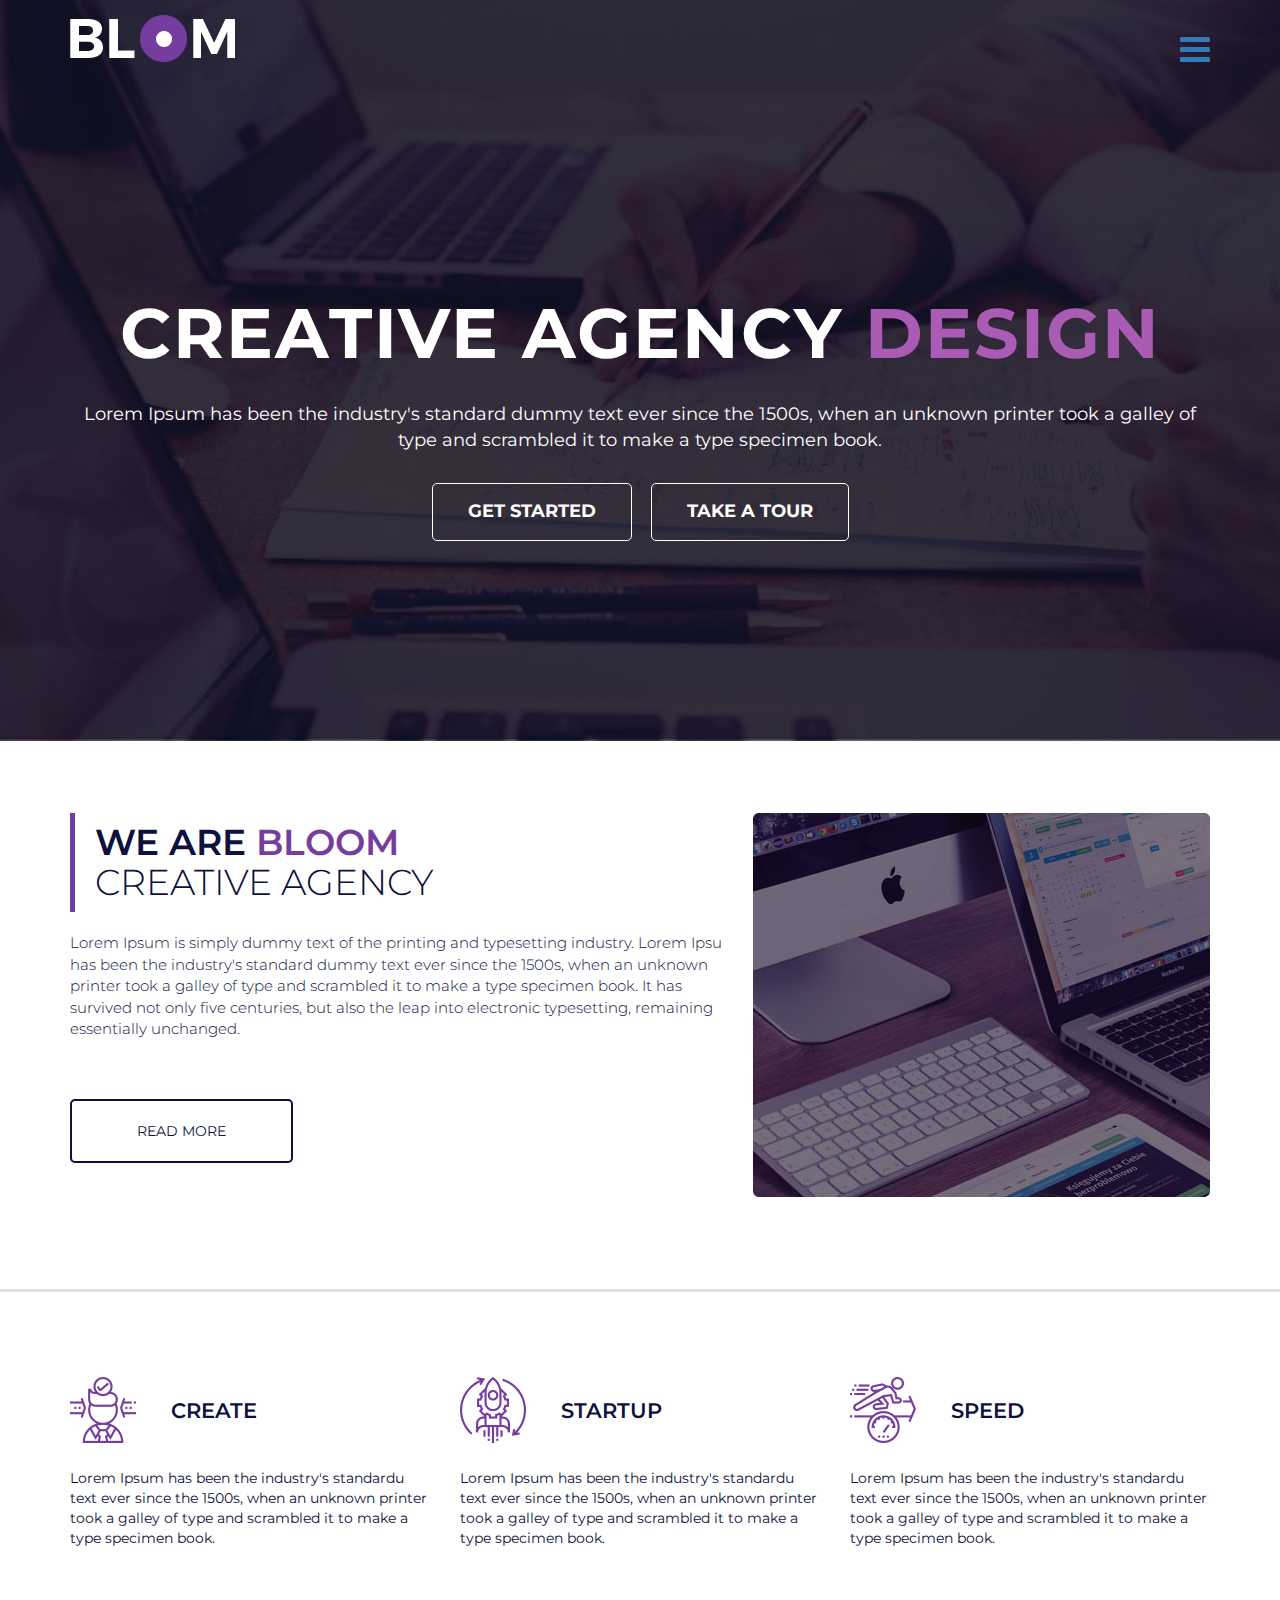
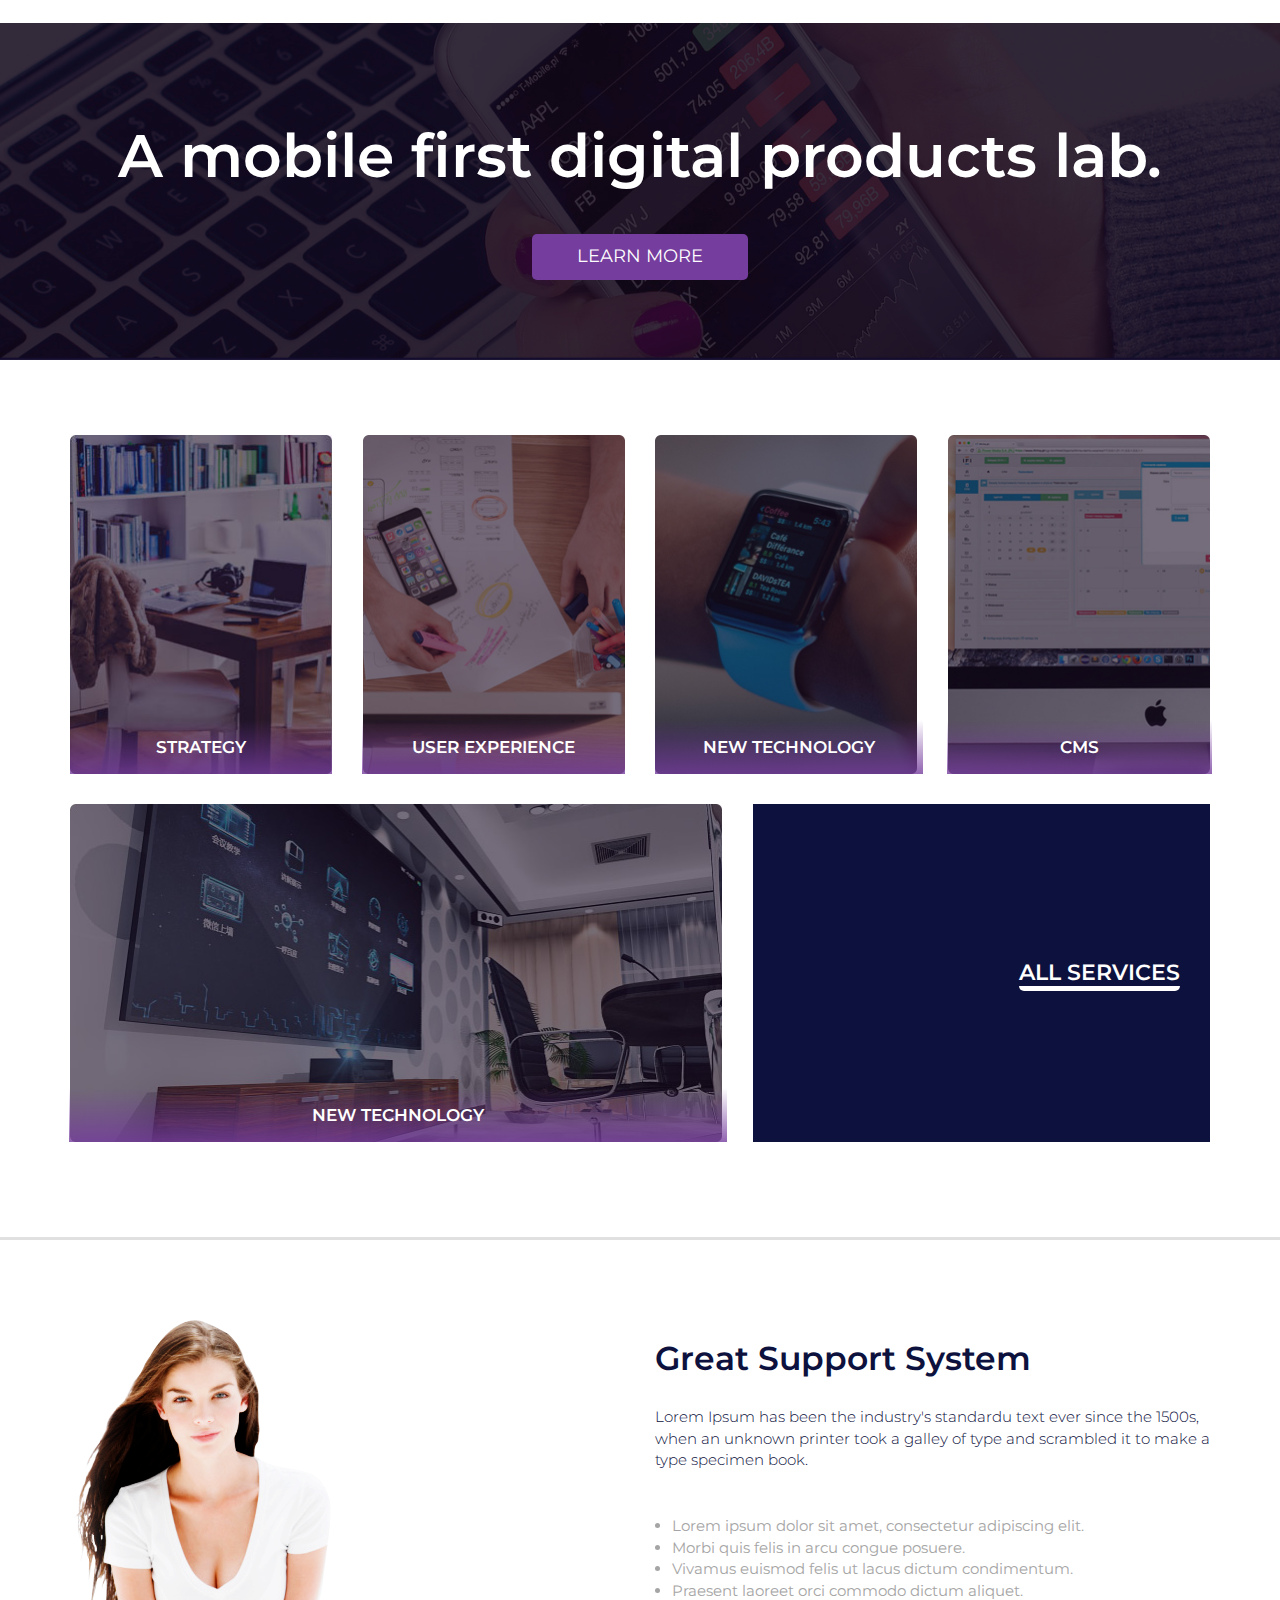
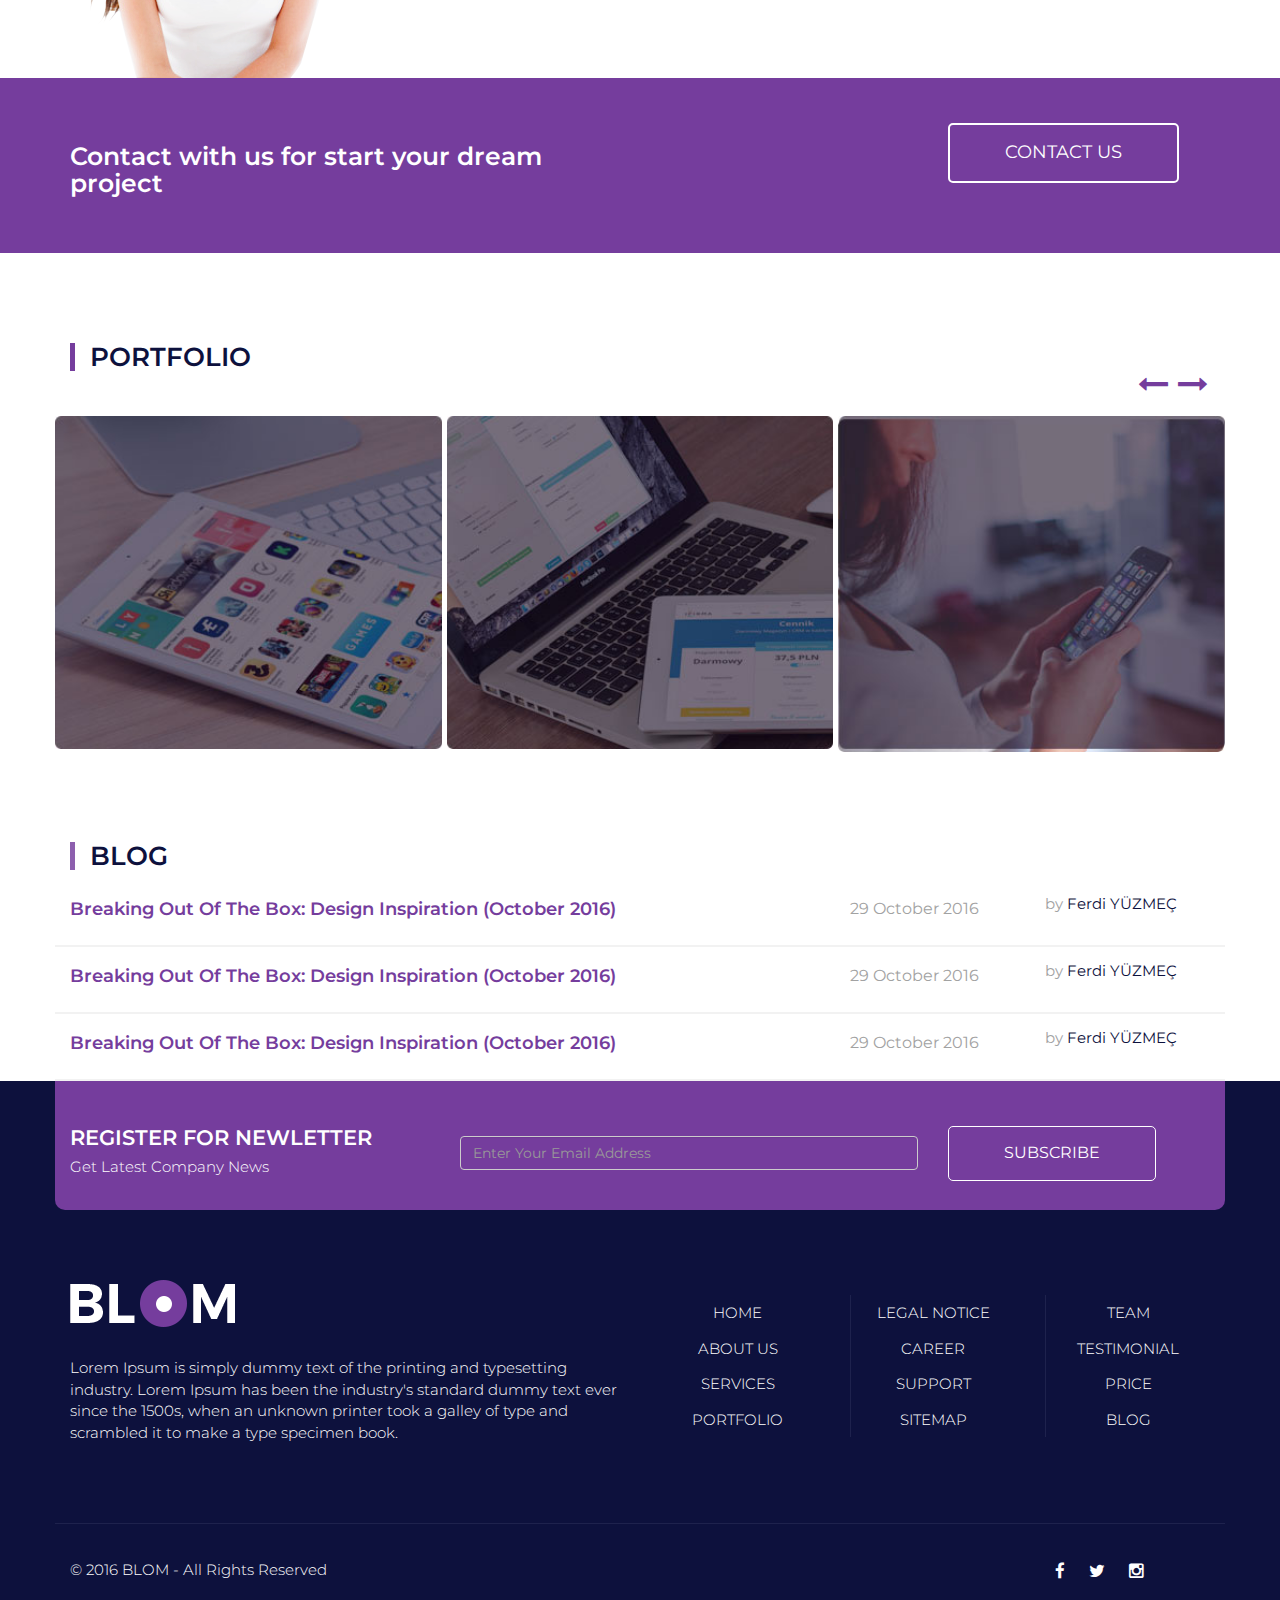
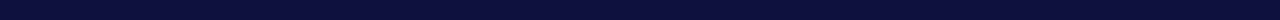
<file: index.html>
<!doctype html>
<html class="no-js" lang="en">
    <head>
        <meta charset="utf-8">
        <meta http-equiv="x-ua-compatible" content="ie=edge">
        <title></title>
        <meta name="description" content="">
        <!-- <meta name="viewport" content="width=device-width, initial-scale=1"> -->
        <meta name="viewport" content="width=device-width, initial-scale=1, maximum-scale=1, user-scalable=no">

        <link rel="apple-touch-icon" href="apouch-icple-ton.png">
        <!-- Place favicon.ico in the root directory -->

        <link rel="stylesheet" href="css/bootstrap.min.css">
        <link rel="stylesheet" href="css/font-awesome.min.css">
        <link rel="stylesheet" href="css/owl.carousel.min.css">
        <link rel="stylesheet" href="css/owl.theme.default.min.css">
        <link rel="stylesheet" href="css/jquery.mmenu.all.css">        
        <link rel="stylesheet" href="css/main.css">
        <link rel="stylesheet" href="css/responsive.css">
       
    </head>
    <body>
        
        <div class="wrapper">
            <header>

                

                <div class="top-head">
                    <div class="container">
                        <div class="row">
                            <div class="col-md-2">
                                <div class="logo">
                                    <img src="img/logo.png" alt="" class="img-responsive">

                                </div>
                            </div>
                            <div class="col-md-8 ">
                                
                                

                                    
                                    <nav id="my-menu">
                                        <ul id="menu" class="menumenu"> <!-- nav navbar-nav -->

                                          <li class="active"><a href="">Home</a></li>
                                          <li><a href="">About us</a></li>
                                          <li><a href="">Services</a></li>
                                          <li><a href="">Portfolio</a></li>
                                          <li><a href="">Team</a></li>
                                          <li><a href="">Prices</a></li>
                                          <li><a href="">Blog</a></li>
                                          <li><a href="">Contact</a></li>
                                          
                                        </ul>
                                    </nav> 

                                

                            </div>
                            <div class="col-md-2 menu-edits">
                                <a href="#my-menu"><i class="fa fa-bars edit"></i></a>
                            </div>
                        </div>
                    </div>
                </div>

                <div class="content-head">
                    <div class="container">
                        <div class="row">
                            <div class="col-md-12">
                                <div class="centered tag-carousel">
                                    <h1>CREATIVE AGENCY  <span>DESIGN</span></h1>
                                    <p>Lorem Ipsum has been the industry's standard dummy text ever since the 1500s, when an unknown printer took a galley of type and scrambled it to make a type specimen book.</p>

                                    <div class="buttons">                                        
                                        <a href="#">GET STARTED</a>
                                        <a href="#">TAKE A TOUR</a>
                                    </div>
                                </div>
                            </div>
                        </div>
                    </div>
                </div>
            </header>

            <section>
                <div class="personal-quote">
                    <div class="container">
                        <div class="row">
                            <div class="col-md-7 lefty">
                                <blockquote class="block-style">
                                    <div class="blockq-styes ">
                                        <h3>WE ARE  <span>BLOOM</span> </h3> 
                                        <h2>CREATIVE AGENCY</h2>
                                    </div>
                                    
                                </blockquote>
                                <div class="personal-quote-styles">
                                    <p>Lorem Ipsum is simply dummy text of the printing and typesetting industry. Lorem Ipsu has been the industry's standard dummy text ever since the 1500s, when an unknown printer took a galley of type and scrambled it to make a type specimen book. It has survived not only five centuries, but also the leap into electronic typesetting, remaining essentially unchanged.</p>

                                    <a href="#">READ MORE</a>
                                </div>
                                
                            </div>
                            <div class="col-md-5">
                                <div class="right-persona-image">
                                    <img src="img/works.jpg" alt="" class="img-responsive">
                                </div>
                            </div>
                        </div>
                    </div>
                </div>
            </section>
            
            <hr>

            <section>
                <div class="feature">
                    <div class="container">
                        <div class="row">
                            <div class="col-md-4">
                                <div class="create lefty">
                                    <div class="media">
                                      <div class="media-left">
                                        <a href="#">
                                          <img class="media-object" src="img/feature1.png" alt="...">
                                        </a>
                                      </div>
                                      <div class="media-body media-edits">
                                        <h4 class="media-heading">Create</h4>
                                      </div>
                                    </div>

                                    <p>Lorem Ipsum has been the industry's standardu text ever since the 1500s, when an unknown printer took a galley of type and scrambled it to make a type specimen book.</p>
                                </div>

                                
                            </div>

                            <div class="col-md-4">
                                
                                <div class="startup lefty">
                                    <div class="media">
                                      <div class="media-left">
                                        <a href="#">
                                          <img class="media-object" src="img/feature2.png" alt="...">
                                        </a>
                                      </div>
                                      <div class="media-body media-edits">
                                        <h4 class="media-heading">Startup</h4>
                                      </div>
                                    </div>

                                    <p>Lorem Ipsum has been the industry's standardu text ever since the 1500s, when an unknown printer took a galley of type and scrambled it to make a type specimen book.</p>
                                </div>

                            </div>
                            <div class="col-md-4">
                                
                                <div class="speed lefty">
                                    <div class="media">
                                      <div class="media-left">
                                        <a href="#">
                                          <img class="media-object" src="img/feature3.png" alt="...">
                                        </a>
                                      </div>
                                      <div class="media-body media-edits">
                                        <h4 class="media-heading">Speed</h4>
                                      </div>
                                    </div>

                                    <p>Lorem Ipsum has been the industry's standardu text ever since the 1500s, when an unknown printer took a galley of type and scrambled it to make a type specimen book.</p>
                                </div>

                            </div>
                        </div>
                    </div>
                </div>
            </section>

            <section>
                <div class="slogan">
                    <div class="container">
                        <div class="row">
                            <div class="col-md-12">
                                <div class="slogan-texts centered">
                                    <h1>A mobile first digital products lab.</h1>
                                    <a href="#">Learn More</a>
                                </div>
                            </div>
                        </div>
                    </div>
                </div>
            </section><!-- END SLOGAN -->
            <section>
                <div class="services">
                    <div class="container">
                        <div class="row upperservices">

                            <div class="col-md-3">
                               <div class="services-styles">
                                    <img src="img/service1.jpg" alt="" class="img-responsive">

                                    <p>STRATEGY</p>    
                               </div>
                               
                            </div>

                            <div class="col-md-3">
                                   <div class="services-styles2">
                                        <img src="img/service2.jpg" alt="" class="img-responsive">
                                        
                                        <p>USER EXPERIENCE</p>    
                                   </div>
                            </div>

                            <div class="col-md-3">
                               <div class="services-styles3">
                                        <img src="img/service3.jpg" alt="" class="img-responsive">
                                        
                                        <p>NEW TECHNOLOGY</p>    
                               </div> 
                            </div>

                            <div class="col-md-3">
                               <div class="services-styles4">
                                        <img src="img/service4.jpg" alt="" class="img-responsive">
                                        
                                        <p>CMS</p>    
                               </div> 
                            </div>

                        </div><!-- END row topservices -->
                        <div class="row lowerservices">
                            <div class="col-md-7">
                                <div class="services-styles5">
                                        <img src="img/service5.jpg" alt="" class="img-responsive">
                                        
                                        <p>NEW TECHNOLOGY</p>    
                               </div>
                            </div>
                            <div class="col-md-5">
                                <div class="all-services righty">
                                    <div class="all-services-txt">
                                        <a href="#">ALL SERVICES</a>
                                    </div>
                                </div>
                            </div>
                        </div>
                    </div>

                </div>
            </section>
            <hr>
            <section>
                <div class="support">
                    <div class="container">
                        <div class="row">
                            <div class="col-md-6">
                                <div class="support-img">
                                    <img src="img/woman.png" alt="" class="img-responsive">
                                </div>
                            </div>
                            <div class="col-md-6">
                                <div class="support-txt lefty">
                                    <h1>Great Support System</h1>
                                    <p>Lorem Ipsum has been the industry's standardu text ever since the 1500s, when an unknown printer took a galley of type and scrambled it to make a type specimen book.</p>
                                    <div class="support-lists lefty">
                                        <ul>
                                            <li>Lorem ipsum dolor sit amet, consectetur adipiscing elit.</li>
                                            <li>Morbi quis felis in arcu congue posuere.</li>
                                            <li>Vivamus euismod felis ut lacus dictum condimentum.</li>
                                            <li>Praesent laoreet orci commodo dictum aliquet.</li>
                                        </ul>
                                    </div>
                                </div>
                            </div>
                        </div>
                    </div>
                </div>
            </section><!-- END Support -->

            <section>
                <div class="contact">
                    <div class="container">
                        <div class="row">
                            <div class="col-md-6">
                                <h2>Contact with us for start your dream project</h2>
                            </div>
                            <div class="col-md-3 col-md-offset-3">
                                
                                <a href="#">Contact Us</a>
                            </div>
                        </div>
                    </div>
                </div>
            </section><!-- END contact -->

            <section>
                <div class="portfolio">
                    <div class="container">
                        <div class="row">
                            <h1>PORTFOLIO</h1>
                            
                            <div class="portfolio-carousel owl-carousel owl-theme">
                                <img src="img/portfolio1.jpg" alt="" class="img-responsive">
                                
                                
                                <img src="img/portfolio2.jpg" alt="" class="img-responsive">
                                
                                
                                <img src="img/portfolio3.jpg" alt="" class="img-responsive">

                                <img src="img/portfolio2.jpg" alt="" class="img-responsive">
                                
                                
                                <img src="img/portfolio3.jpg" alt="" class="img-responsive">

                                <img src="img/portfolio1.jpg" alt="" class="img-responsive">
                            </div>

                        </div>
                    </div>
                </div>
            </section><!-- END PORTFOLIO -->

            <section>
                <div class="blog">
                    <div class="container">
                        <div class="row blog-border">
                            <h1>BLOG</h1>
                            
                            <div class="col-md-8">
                                <div class="blog-texts">
                                    <h2>Breaking Out Of The Box: Design Inspiration (October 2016)</h2>
                                </div> 
                            </div>
                            <div class="col-md-2">
                                <div class="blog-texts">
                                    <h3>29 October 2016</h3>    
                                </div>                                
                            </div>

                            <div class="col-md-2">
                                <div class="blog-texts">
                                    <h4>by <span>Ferdi YÜZMEÇ</span> </h4>  
                                </div>                                
                            </div>

                        </div>

                        <div class="row blog-border">
                            
                            
                            <div class="col-md-8">
                                <div class="blog-texts">
                                    <h2>Breaking Out Of The Box: Design Inspiration (October 2016)</h2>
                                </div> 
                            </div>
                            <div class="col-md-2">
                                <div class="blog-texts">
                                    <h3>29 October 2016</h3>    
                                </div>                                
                            </div>

                            <div class="col-md-2">
                                <div class="blog-texts">
                                    <h4>by <span>Ferdi YÜZMEÇ</span> </h4>  
                                </div>                                
                            </div>

                        </div>

                        <div class="row blog-border">
                            
                            
                            <div class="col-md-8">
                                <div class="blog-texts">
                                    <h2>Breaking Out Of The Box: Design Inspiration (October 2016)</h2>
                                </div> 
                            </div>
                            <div class="col-md-2">
                                <div class="blog-texts">
                                    <h3>29 October 2016</h3>    
                                </div>                                
                            </div>

                            <div class="col-md-2">
                                <div class="blog-texts">
                                    <h4>by <span>Ferdi YÜZMEÇ</span> </h4>  
                                </div>                                
                            </div>

                        </div>

                    </div>
                </div>
            </section>

            <footer>
                <div class="footer">
                    <div class="container">
                        <div class="row top-footer-bg">
                            <div class="col-md-4">
                                <div class="top-footer">
                                    <h1>REGISTER FOR NEWLETTER</h1>
                                    <h2>Get Latest Company News</h2>
                                </div>
                            </div>
                            <div class="col-md-5">
                                <div class="top-footer">
                                    <input type="email" class="form-control" id="exampleInputEmail1" placeholder="Enter Your Email Address">
                                </div>
                            </div>
                            <div class="col-md-3">
                                <div class="top-footer">
                                    <a href="#">Subscribe</a>
                                </div>
                            </div>
                        </div>

                        <div class="row middle-footer">
                            <div class="col-md-6">
                                <div class="middle-footer-left lefty">
                                    <img src="img/logo.png" alt="" class="img-responsive">
                                    <p>Lorem Ipsum is simply dummy text of the printing and typesetting industry. Lorem Ipsum has been the industry's standard dummy text ever since the 1500s, when an unknown printer took a galley of type and scrambled it to make a type specimen book. </p>
                                </div>
                            </div>
                            <div class="col-md-2">
                                <div class="middle-footer-center">
                                    <ul>
                                        <li><a href="#">HOME</a></li>
                                        <li><a href="#">ABOUT US</a></li>
                                        <li><a href="#">SERVICES</a></li>
                                        <li><a href="#">PORTFOLIO</a></li>
                                    </ul>
                                </div>
                            </div>
                            <div class="col-md-2">
                                <div class="middle-footer-center-mid">
                                    <ul>
                                        <li><a href="#">LEGAL NOTICE</a></li>
                                        <li><a href="#">CAREER</a></li>
                                        <li><a href="#">SUPPORT</a></li>
                                        <li><a href="#">SITEMAP</a></li>
                                    </ul>
                                </div>
                            </div>
                            <div class="col-md-2">
                                <div class="middle-footer-right">
                                    <ul>
                                        <li><a href="#">TEAM</a></li>
                                        <li><a href="#">TESTIMONIAL</a></li>
                                        <li><a href="#">PRICE</a></li>
                                        <li><a href="#">BLOG</a></li>
                                    </ul>
                                </div>
                            </div>
                        </div>

                        <div class="row lower-footer">
                            <div class="col-md-10">
                                <div class="lower-footer-p">
                                    <p>© 2016 BLOM - All Rights Reserved</p>
                                </div>
                            </div>
                            <div class="col-md-2">
                                <div class="lower-footer-social">
                                    <ul>
                                        <li><a href="#"><i class="fa fa-facebook" aria-hidden="true"></i></a></li>
                                        <li><a href="#"><i class="fa fa-twitter" aria-hidden="true"></i></a></li>
                                        <li><a href="#"><i class="fa fa-instagram" aria-hidden="true"></i></a></li>
                                    </ul>
                                </div>
                            </div>
                        </div>
                    </div>
                </div>
            </footer>

        </div><!-- End Wrapper -->
        

        <script src="js/jquery-3.1.1.js"></script>
        <script src="js/owl.carousel.min.js"></script>
        <script src="js/jquery.mmenu.all.min.js"></script>        
        <script src="js/script.js"></script>

        
    </body>
</html>
</file>
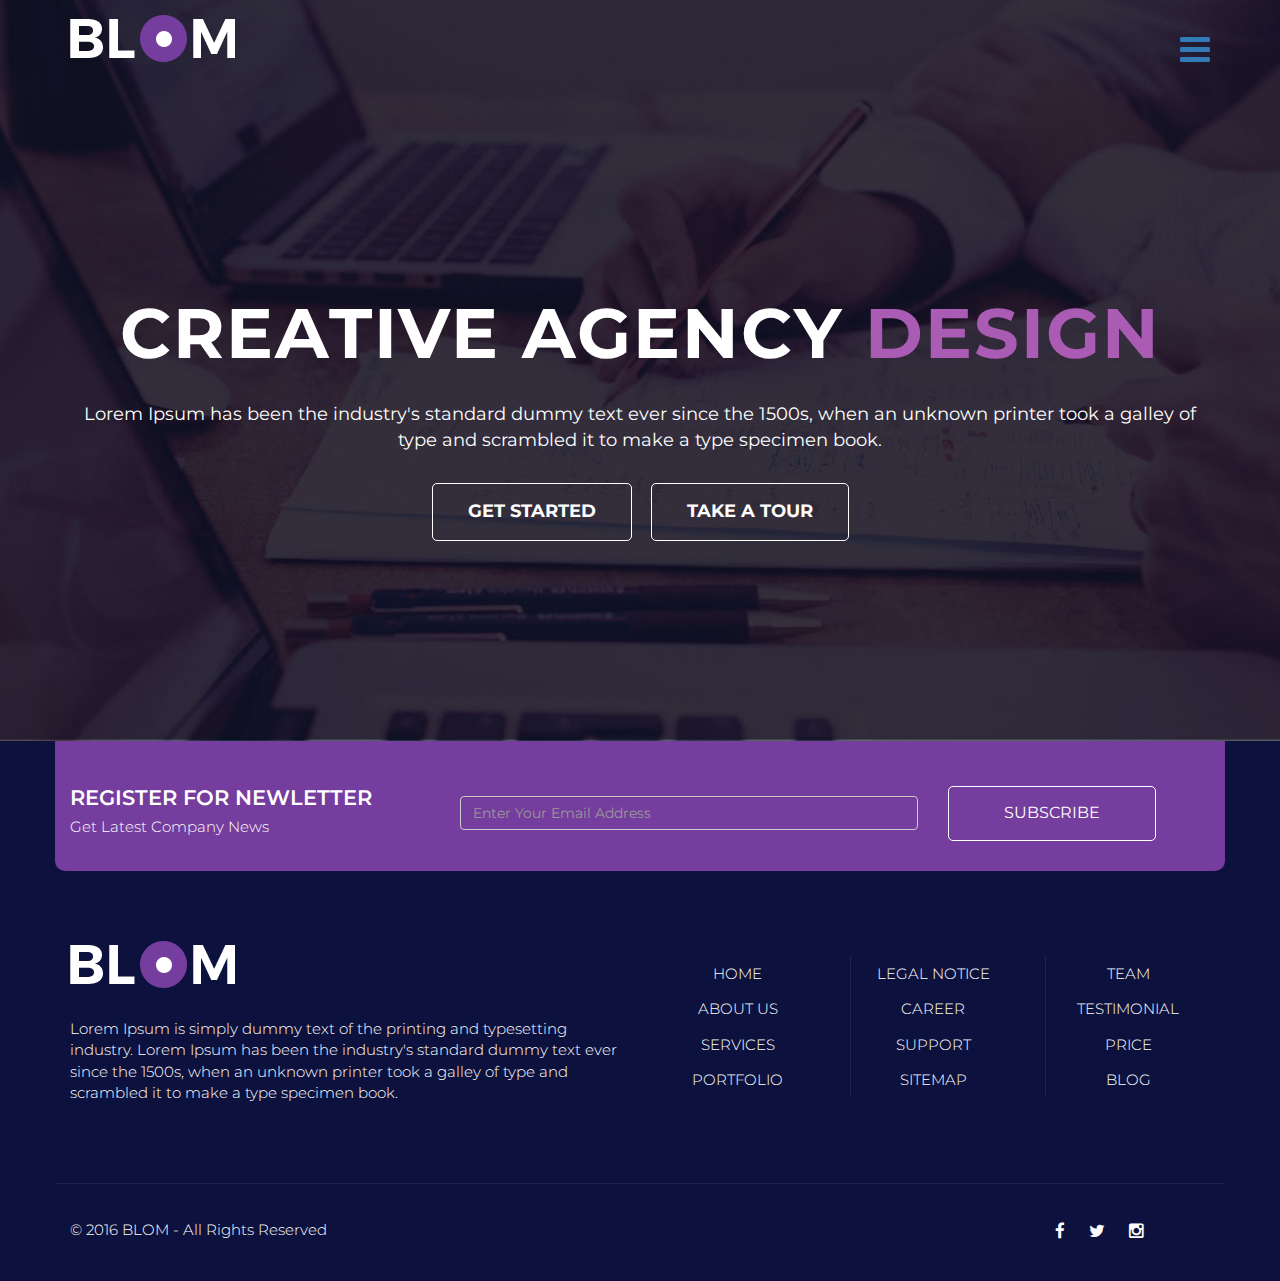
<file: contact.html>
<!doctype html>
<html class="no-js" lang="en">
    <head>
        <meta charset="utf-8">
        <meta http-equiv="x-ua-compatible" content="ie=edge">
        <title></title>
        <meta name="description" content="">
        <!-- <meta name="viewport" content="width=device-width, initial-scale=1"> -->
        <meta name="viewport" content="width=device-width, initial-scale=1, maximum-scale=1, user-scalable=no">

        <link rel="apple-touch-icon" href="apouch-icple-ton.png">
        <!-- Place favicon.ico in the root directory -->

        <link rel="stylesheet" href="css/bootstrap.min.css">
        <link rel="stylesheet" href="css/font-awesome.min.css">
        <link rel="stylesheet" href="css/owl.carousel.min.css">
        <link rel="stylesheet" href="css/owl.theme.default.min.css">
        <link rel="stylesheet" href="css/jquery.mmenu.all.css">        
        <link rel="stylesheet" href="css/main.css">
        <link rel="stylesheet" href="css/responsive.css">
       
    </head>
    <body>

        <div class="wrapper">
            <header>

                

                <div class="top-head">
                    <div class="container">
                        <div class="row">
                            <div class="col-md-2">
                                <div class="logo">
                                    <img src="img/logo.png" alt="" class="img-responsive">

                                </div>
                            </div>
                            <div class="col-md-8 ">
                                
                                

                                    
                                    <nav id="my-menu">
                                        <ul id="menu" class="menumenu"> <!-- nav navbar-nav -->

                                          <li class="active"><a href="">Home</a></li>
                                          <li><a href="">About us</a></li>
                                          <li><a href="">Services</a></li>
                                          <li><a href="">Portfolio</a></li>
                                          <li><a href="">Team</a></li>
                                          <li><a href="">Prices</a></li>
                                          <li><a href="">Blog</a></li>
                                          <li><a href="">Contact</a></li>
                                          
                                        </ul>
                                    </nav> 

                                

                            </div>
                            <div class="col-md-2 menu-edits">
                                <a href="#my-menu"><i class="fa fa-bars edit"></i></a>
                            </div>
                        </div>
                    </div>
                </div>

                <div class="content-head">
                    <div class="container">
                        <div class="row">
                            <div class="col-md-12">
                                <div class="centered tag-carousel">
                                    <h1>CREATIVE AGENCY  <span>DESIGN</span></h1>
                                    <p>Lorem Ipsum has been the industry's standard dummy text ever since the 1500s, when an unknown printer took a galley of type and scrambled it to make a type specimen book.</p>

                                    <div class="buttons">                                        
                                        <a href="#">GET STARTED</a>
                                        <a href="#">TAKE A TOUR</a>
                                    </div>
                                </div>
                            </div>
                        </div>
                    </div>
                </div>
            </header>
            
            <footer>
                <div class="footer">
                    <div class="container">
                        <div class="row top-footer-bg">
                            <div class="col-md-4">
                                <div class="top-footer">
                                    <h1>REGISTER FOR NEWLETTER</h1>
                                    <h2>Get Latest Company News</h2>
                                </div>
                            </div>
                            <div class="col-md-5">
                                <div class="top-footer">
                                    <input type="email" class="form-control" id="exampleInputEmail1" placeholder="Enter Your Email Address">
                                </div>
                            </div>
                            <div class="col-md-3">
                                <div class="top-footer">
                                    <a href="#">Subscribe</a>
                                </div>
                            </div>
                        </div>

                        <div class="row middle-footer">
                            <div class="col-md-6">
                                <div class="middle-footer-left lefty">
                                    <img src="img/logo.png" alt="" class="img-responsive">
                                    <p>Lorem Ipsum is simply dummy text of the printing and typesetting industry. Lorem Ipsum has been the industry's standard dummy text ever since the 1500s, when an unknown printer took a galley of type and scrambled it to make a type specimen book. </p>
                                </div>
                            </div>
                            <div class="col-md-2">
                                <div class="middle-footer-center">
                                    <ul>
                                        <li><a href="#">HOME</a></li>
                                        <li><a href="#">ABOUT US</a></li>
                                        <li><a href="#">SERVICES</a></li>
                                        <li><a href="#">PORTFOLIO</a></li>
                                    </ul>
                                </div>
                            </div>
                            <div class="col-md-2">
                                <div class="middle-footer-center-mid">
                                    <ul>
                                        <li><a href="#">LEGAL NOTICE</a></li>
                                        <li><a href="#">CAREER</a></li>
                                        <li><a href="#">SUPPORT</a></li>
                                        <li><a href="#">SITEMAP</a></li>
                                    </ul>
                                </div>
                            </div>
                            <div class="col-md-2">
                                <div class="middle-footer-right">
                                    <ul>
                                        <li><a href="#">TEAM</a></li>
                                        <li><a href="#">TESTIMONIAL</a></li>
                                        <li><a href="#">PRICE</a></li>
                                        <li><a href="#">BLOG</a></li>
                                    </ul>
                                </div>
                            </div>
                        </div>

                        <div class="row lower-footer">
                            <div class="col-md-10">
                                <div class="lower-footer-p">
                                    <p>© 2016 BLOM - All Rights Reserved</p>
                                </div>
                            </div>
                            <div class="col-md-2">
                                <div class="lower-footer-social">
                                    <ul>
                                        <li><a href="#"><i class="fa fa-facebook" aria-hidden="true"></i></a></li>
                                        <li><a href="#"><i class="fa fa-twitter" aria-hidden="true"></i></a></li>
                                        <li><a href="#"><i class="fa fa-instagram" aria-hidden="true"></i></a></li>
                                    </ul>
                                </div>
                            </div>
                        </div>
                    </div>
                </div>
            </footer>


        </div>

        <script src="js/jquery-3.1.1.js"></script>
        <script src="js/owl.carousel.min.js"></script>
        <script src="js/jquery.mmenu.all.min.js"></script>        
        <script src="js/script.js"></script>    
        
    </body>
</html>
</file>
<file: css/main.css>
@import url('https://fonts.googleapis.com/css?family=Montserrat:200,200i,300,400,400i,500,500i,600,600i,700,700i,800,800i,900,900i');
body{
	font-family: 'Montserrat', sans-serif;
}
header{
	background:url('../img/bg.jpg') no-repeat center top;
	background-size: cover;
}
.content-head{
	padding: 200px 0px;
}

.top-head{
	padding-top: 15px;
}

.menu-edits > a{
	font-size: 35px;
	margin-top: 10px;
	float: right;
	overflow: hidden;
}

.mainmenu ul li a{
	font-size: 15px;
	text-transform: uppercase;
	font-weight: bold;
	color: #fff;
	-webkit-transition: all .2s ease-in-out;
	transition: all 1s ease-in-out;
}

.mainmenu ul li a:hover{
	background-color: inherit;
	color: #83378d;
}

.tag-carousel{
	text-align: center;
}



.tag-carousel h1{
	text-transform: uppercase;
	color: #fff;
	font-weight: bolder;
	letter-spacing: 2px;
	font-size: 70px;
	padding-bottom: 20px;
}

.tag-carousel span{
	color: #aa5cb5;
}

.tag-carousel p{
	font-size: 18px;
	color: #fff;
} 

.buttons{
	margin-top: 30px;
}
.buttons a{
	display: inline-block;
	font-size: 18px;
	font-weight: bold;
	padding: 15px  35px;
	border: 1px solid #fff;
	border-radius: 5px;
	text-decoration: none;
	-webkit-transition: all 1s ease-in-out;
	transition: all .8s;
	color: #fff;
}

.buttons a:hover{
	background-color: #753d9d;
}

.buttons a:last-child{
	margin-left: 15px;
}

.personal-quote{
	padding: 72px 0px;
}

.block-style{
	border-left: 5px solid #753d9d;
	color: #0d113d;
}

.blockq-styes h2{
	font-weight: 300;
	font-size: 36px;
	margin: 0px;
}

.blockq-styes span{
	color: #753d9d;
}

.blockq-styes h3{
	font-weight: 600;
	font-size: 36px;
	margin: 0px;
}

.personal-quote-styles p{
	color: #0d113d;
	font-weight: 300;
	font-size: 15px;
}

.personal-quote-styles a{
	display: inline-block;
	margin-top: 50px;
	padding: 20px 65px;
	border: 2px solid #0d113d;
	color: #0d113d;
	border-radius: 5px;
	text-decoration: none;
	-webkit-transition: all 1s;
	transition: all .8s;
}

.personal-quote-styles a:hover{
	background-color: #753d9d;
	border: 2px solid #fff;
	color: #fff;

}

.media-edits{
	vertical-align: middle;
}

.media-edits > h4{
	margin: 0;
	padding-left: 25px;
	text-transform: uppercase;
	font-size: 21px;
	font-weight: 600;
	color: #0d113d;
}

.create p{
	padding-top: 25px;
	color: #0d113d;
}

.startup p{
	padding-top: 25px;
	color: #0d113d;
}

.speed p{
	padding-top: 25px;
	color: #0d113d;
}

.feature{
	padding: 65px 0px; 
}


.slogan{
	background:url('../img/slogan.png') no-repeat center top;
	background-size: cover;
}

.slogan-texts{
	padding: 80px 0px;
}

.slogan-texts h1{
	font-size: 60px;
	font-weight: 600;
	color: #fff;
}

.slogan-texts a{
	text-decoration: none;
	color: #fff;
	font-size: 18px;
	background-color: #753d9d;
	padding: 10px 45px;
	text-transform: uppercase;
	display: inline-block;
	margin-top: 35px;
	font-weight: 400;
	font-family: 'Montserrat', sans-serif;
	border-radius: 5px;
}

.support{
	padding-top: 60px;
}

.support-txt h1{
	font-size: 33px;
	color: #0d113d;
	font-weight: 600;
	padding-bottom: 20px;
}

.support-txt p{
	font-weight: 300;
	font-size: 15px;
	color: #0d113d;
	padding-bottom: 35px;
}


.support-lists ul{
	padding-left: 17px;
    margin: 0;
}

.support-lists ul li{
	color: #a5a5a5;
	font-size: 15px;
}

.contact{
	background-color: #753d9d;
	padding: 45px 0px;
}

.contact h2{
	font-size: 25px;
	font-weight: 600;
	color: #fff;
}

.contact a{
	display: inline-block;
	font-size: 18px;
	color: #fff;
	font-weight: 400;
	padding: 15px 55px;
	border: 2px solid #fff;
	border-radius: 5px;
	text-transform: uppercase;
}


.portfolio {
	padding: 70px 0px;
}

.portfolio h1{
	margin-left: 15px;
	margin-bottom: 45px;
    border-left: 5px solid #753d9d;
    padding-left: 15px;
    color: #0d113d;
    font-weight:600;
    font-size: 26px;
    text-transform: uppercase;
}

.portfolio-carousel .owl-theme .owl-nav [class*=owl-]{
	font-size: 20px;
}

.portfolio-carousel > .owl-nav > .owl-prev{
	padding: 0;
	background: inherit;
	color: #753d9d;
	font-size: 30px;
}

.portfolio-carousel > .owl-nav > .owl-prev:hover{
	background: inherit;
    color: #0d113d;
    text-decoration: none;
}

.portfolio-carousel > .owl-nav > .owl-next{
	padding: 0;
	background: inherit;
	color: #753d9d;
	font-size: 30px;
}

.portfolio-carousel > .owl-nav > .owl-next:hover{
	background: inherit;
    color: #0d113d;
    text-decoration: none;
}

.portfolio-carousel > .owl-nav{
	position: absolute;
	top:-20%;
	right: 1%;
}


.blog-border{
	border-bottom: 2px solid #f2f2f2;
	padding-bottom: 15px;
}

.blog h1{
	font-weight: 600;
	color: #0d113d;
	font-size: 26px;
	margin-left: 15px;
    border-left: 5px solid #8d5fae;
    padding-left: 15px;
}

.blog-texts h2{
	font-size: 18px;
	font-weight: 600;
	color: #753d9d;
}

.blog-texts h3{
	font-size: 16px;
	color: #a2a2a2;
	font-weight: 400;
}

.blog-texts h4{
	font-size: 15px;
	color: #a2a2a2;
	font-weight: 400;
	padding-top: 6px;
}
.blog-texts h4 span{
	color: #0d113d;
	font-weight: 400;
}

.footer{
	background-color: #0d113d;
}

.top-footer-bg{
	background-color: #753d9d;
    padding: 25px 0px;
    border-radius: 0px 0px 10px 10px;
}

.top-footer h1{
	font-size: 21px;
	font-weight: 600;
	text-transform: uppercase;
	color: #FFF;
}
.top-footer h2{
	font-size: 15px;
	color: #fff;
	font-weight: 300;
	margin-top: 10px;
}
.top-footer a{
	font-size: 16px;
	font-weight: 400;
	text-transform: uppercase;
	color: #fff;
	display: inline-block;
	margin-top: 20px;
	padding: 15px 55px;
	border: 1px solid #fff;
	border-radius: 5px;
}

.top-footer > input{
	margin-top: 30px;
	display: block;
	background: inherit;
	color: #fff;
}


.middle-footer{
    border-bottom: 1px solid #1e224d;
    padding: 70px 0px;
}

.middle-footer-left p{
	padding-top: 30px;
	font-size: 15px;
	font-weight: 300;
	color: #fff;
}


.middle-footer-center-mid ul{
	padding: 0;
	margin: 0;
	text-align: center;
	margin-top: 15px;
	border-left: 1px solid #1e224d;
}
.middle-footer-center-mid ul li{
	display: block;
	list-style: none;
}
.middle-footer-center-mid ul li a{
	display: block;
	color: #fff;
	font-weight: 300;
	font-size: 15px;
	text-decoration: none;
	-webkit-transition: all .8s;
	padding: 7px 0px;
}

.middle-footer-center-mid ul li a:hover{
	text-decoration: none;
	color: #753d9d;
}

.middle-footer-center ul{
	padding: 0;
	margin: 0;
	text-align: center;
	margin-top: 15px;
}
.middle-footer-center ul li{
	display: block;
	list-style: none;
}
.middle-footer-center ul li a{
	display: block;
	color: #fff;
	font-weight: 300;
	font-size: 15px;
	text-decoration: none;
	-webkit-transition: all .8s;
	padding: 7px 0px;
}

.middle-footer-center ul li a:hover{
	text-decoration: none;
	color: #753d9d;
}

.middle-footer-right ul{
	padding: 0;
	margin: 0;
	text-align: center;
	margin-top: 15px;
	border-left: 1px solid #1e224d;
}
.middle-footer-right ul li{
	display: block;
	list-style: none;
}
.middle-footer-right ul li a{
	display: block;
	color: #fff;
	font-weight: 300;
	font-size: 15px;
	text-decoration: none;
	-webkit-transition: all .8s;
	padding: 7px 0px;
}

.middle-footer-right ul li a:hover{
	text-decoration: none;
	color: #753d9d;
}

.lower-footer{
    padding-top: 35px;
    padding-bottom: 30px;
}

.lower-footer-social ul{
	padding:0;
	margin: 0;
}
.lower-footer-social ul li{
	display: inline-block;
}


.lower-footer-social ul li a{
	display: block;
	color: #fff;
	padding: 0px 10px;
	font-size: 17px;
	-webkit-transition: all .8s;
	transition: all .8s;
}

.lower-footer-social ul li a:hover{
	color: #753d9d;
}

.lower-footer-p p{
	color: #fff;
	font-weight: 300;
	font-size: 15px;
}

.services{
	padding: 60px 0px;
}

.services-styles img{
	position: relative;	
}

.services-styles p{
	position: absolute;
	bottom: 0;
	left: 5%;
	font-size: 17px;
	font-weight: 600;
	color: #fff;
	background-image: -webkit-linear-gradient(to top, rgba(117,60,157,0.8), rgba(117,154,157,0));
	background-image: -moz-linear-gradient(to top, rgba(117,60,157,0.8), rgba(117,154,157,0));
	background-image: -o-linear-gradient(to top, rgba(117,60,157,0.8), rgba(117,154,157,0));
	background-image: -ms-linear-gradient(to top, rgba(117,60,157,0.8), rgba(117,154,157,0));
	background-image: linear-gradient(to top, rgba(117,60,157,0.8), rgba(117,154,157,0));
	padding: 15px 86px;
    margin-bottom: 0px;
}

.services-styles2 img{
	position: relative;	
}

.services-styles2 p{
	position: absolute;
	bottom: 0;
	left: 5%;
	font-size: 17px;
	font-weight: 600;
	color: #fff;
	background-image: -webkit-linear-gradient(to top, rgba(117,60,157,0.8), rgba(117,154,157,0));
	background-image: -moz-linear-gradient(to top, rgba(117,60,157,0.8), rgba(117,154,157,0));
	background-image: -o-linear-gradient(to top, rgba(117,60,157,0.8), rgba(117,154,157,0));
	background-image: -ms-linear-gradient(to top, rgba(117,60,157,0.8), rgba(117,154,157,0));
	background-image: linear-gradient(to top, rgba(117,60,157,0.8), rgba(117,154,157,0));
	padding: 15px 50px;
    margin-bottom: 0px;
}

.services-styles3 img{
	position: relative;	
}

.services-styles3 p{
	position: absolute;
	bottom: 0;
	left: 5%;
	font-size: 17px;
	font-weight: 600;
	color: #fff;
	background-image: -webkit-linear-gradient(to top, rgba(117,60,157,0.8), rgba(117,154,157,0));
	background-image: -moz-linear-gradient(to top, rgba(117,60,157,0.8), rgba(117,154,157,0));
	background-image: -o-linear-gradient(to top, rgba(117,60,157,0.8), rgba(117,154,157,0));
	background-image: -ms-linear-gradient(to top, rgba(117,60,157,0.8), rgba(117,154,157,0));
	background-image: linear-gradient(to top, rgba(117,60,157,0.8), rgba(117,154,157,0));
	padding: 15px 48px;
    margin-bottom: 0px;
}

.services-styles4 img{
	position: relative;	
}

.services-styles4 p{
	position: absolute;
	bottom: 0;
	left: 5%;
	font-size: 17px;
	font-weight: 600;
	color: #fff;
	background-image: -webkit-linear-gradient(to top, rgba(117,60,157,0.8), rgba(117,154,157,0));
	background-image: -moz-linear-gradient(to top, rgba(117,60,157,0.8), rgba(117,154,157,0));
	background-image: -o-linear-gradient(to top, rgba(117,60,157,0.8), rgba(117,154,157,0));
	background-image: -ms-linear-gradient(to top, rgba(117,60,157,0.8), rgba(117,154,157,0));
	background-image: linear-gradient(to top, rgba(117,60,157,0.8), rgba(117,154,157,0));
	padding: 15px 113px;
    margin-bottom: 0px;
}

.services-styles5 img{
	position: relative;	
}

.services-styles5 p{
	position: absolute;
	bottom: 0;
	left: 2%;
	font-size: 17px;
	font-weight: 600;
	color: #fff;
	background-image: -webkit-linear-gradient(to top, rgba(117,60,157,0.8), rgba(117,154,157,0));
	background-image: -moz-linear-gradient(to top, rgba(117,60,157,0.8), rgba(117,154,157,0));
	background-image: -o-linear-gradient(to top, rgba(117,60,157,0.8), rgba(117,154,157,0));
	background-image: -ms-linear-gradient(to top, rgba(117,60,157,0.8), rgba(117,154,157,0));
	background-image: linear-gradient(to top, rgba(117,60,157,0.8), rgba(117,154,157,0));
	padding: 15px 243px;
    margin-bottom: 0px;
}

.upperservices{
	padding: 15px 0px;
}

.lowerservices{
	padding: 15px 0px;
}

.all-services{
	background-color: #0d113d;
	padding: 153px 30px;
}

.all-services-txt a{
	font-size: 22px;
	font-weight: 600;
	color: #fff;
	border-bottom: 5px solid #fff;
	border-radius: 5px;
}

.all-services-txt a:hover{
	text-decoration: none;
}


/*-------------------- Helper Classes --------------------*/
.centered{
	text-align: center;
}

.lefty{
	text-align: left;
}

.righty{
	text-align: right;
}

hr{
	border-top: 3px solid #e0e0e0;
}
/*------------------ END Helper Classes ------------------*/
</file>
<file: css/responsive.css>
/* Large Desktop Layout */
@media only screen and (min-width:1500px){
.slicknav_menu {display:none!important;}

}

/* Medium Desktop Layout */
@media only screen and (min-width:1200px) and (max-width: 1375px){
.slicknav_menu {display:none!important;}
}

/* Small Desktop Layout */
@media only screen and (min-width: 991px) and (max-width: 1200px) {

.slicknav_menu {display:none;}
}

/* Tablet Layout */
@media only screen and (min-width: 768px) and (max-width: 991px) {

#menu{display: none;}

}

/* Mobile Small Layout Layout */
@media only screen and (min-width: 300px) and (max-width: 374px) { 
	.tag-carousel h1{font-size: 55px;}.tag-carousel p{font-size: 15px;}.buttons a:last-child {margin-left: 5px;}.buttons a{font-size: 15px;margin: 10px 0px;}
	.personal-quote-styles a{margin-bottom: 20px;}.slogan-texts a{font-size: 16px;}.slogan-texts h1{font-size: 50px;}.services-styles img{margin-bottom: 15px;}
	.services-styles2 img{margin-bottom: 15px;}.services-styles3 img{margin-bottom: 15px;}.services-styles4 img{margin-bottom: 15px;}.services-styles5 img{margin-bottom: 15px;}
	.services-styles4 p{padding: 15px 112px;}.services-styles5 p{padding: 15px 60px; left: 5%;}.support-lists ul{padding-bottom: 40px;}
	.contact h2{margin-bottom: 40px;}.contact a{font-size: 16px;}.portfolio-carousel > .owl-nav{top: -60%;}.middle-footer-right ul{border-bottom:1px solid #1e224d; border-left: none;}
	.middle-footer-center-mid ul{border-bottom: 1px solid #1e224d; border-left: none;}.middle-footer-center ul{border-bottom: 1px solid #1e224d;}
	.menu-edits > a{font-size: 30px; margin-top: -40px;}
}

/* Mobile Medium Layout Layout */
@media only screen and (min-width: 375px) and (max-width: 424px) { 
	.tag-carousel h1{font-size: 55px;}.tag-carousel p{font-size: 15px;}.buttons a:last-child {margin-left: 5px;}.buttons a{font-size: 15px;margin: 10px 0px;}
	.personal-quote-styles a{margin-bottom: 20px;}.slogan-texts a{font-size: 16px;}.slogan-texts h1{font-size: 50px;}.services-styles img{margin-bottom: 15px;}
	.services-styles2 img{margin-bottom: 15px;}.services-styles3 img{margin-bottom: 15px;}.services-styles4 img{margin-bottom: 15px;}.services-styles5 img{margin-bottom: 15px;}
	.services-styles4 p{padding: 15px 112px;}.services-styles5 p{padding: 15px 88px;left: 4%;}.support-lists ul{padding-bottom: 40px;}
	.contact h2{margin-bottom: 40px;}.contact a{font-size: 16px;}.portfolio-carousel > .owl-nav{top: -60%;}.middle-footer-right ul{border-bottom:1px solid #1e224d; border-left: none;}
	.middle-footer-center-mid ul{border-bottom: 1px solid #1e224d; border-left: none;}.middle-footer-center ul{border-bottom: 1px solid #1e224d;}
	.menu-edits > a{font-size: 30px; margin-top: -40px;}
}

/* Mobile Large Layout Layout */
@media only screen and (min-width: 425px) and (max-width: 767px) { 
	.tag-carousel h1{font-size: 55px;}.tag-carousel p{font-size: 15px;}.buttons a:last-child {margin-left: 5px;}.buttons a{font-size: 15px;margin: 10px 0px;}
	.personal-quote-styles a{margin-bottom: 20px;}.slogan-texts a{font-size: 16px;}.slogan-texts h1{font-size: 50px;}.services-styles img{margin-bottom: 15px;}
	.services-styles2 img{margin-bottom: 15px;}.services-styles3 img{margin-bottom: 15px;}.services-styles4 img{margin-bottom: 15px;}.services-styles5 img{margin-bottom: 15px;}
	.services-styles4 p{padding: 15px 112px;}.services-styles5 p{padding: 15px 112px; left: 4%;}.support-lists ul{padding-bottom: 40px;}
	.contact h2{margin-bottom: 40px;}.contact a{font-size: 16px;}.portfolio-carousel > .owl-nav{top: -60%;}.middle-footer-right ul{border-bottom:1px solid #1e224d; border-left: none;}
	.middle-footer-center-mid ul{border-bottom: 1px solid #1e224d; border-left: none;}.middle-footer-center ul{border-bottom: 1px solid #1e224d;}
	.menu-edits > a{font-size: 30px; margin-top: -40px;}
}
</file>
